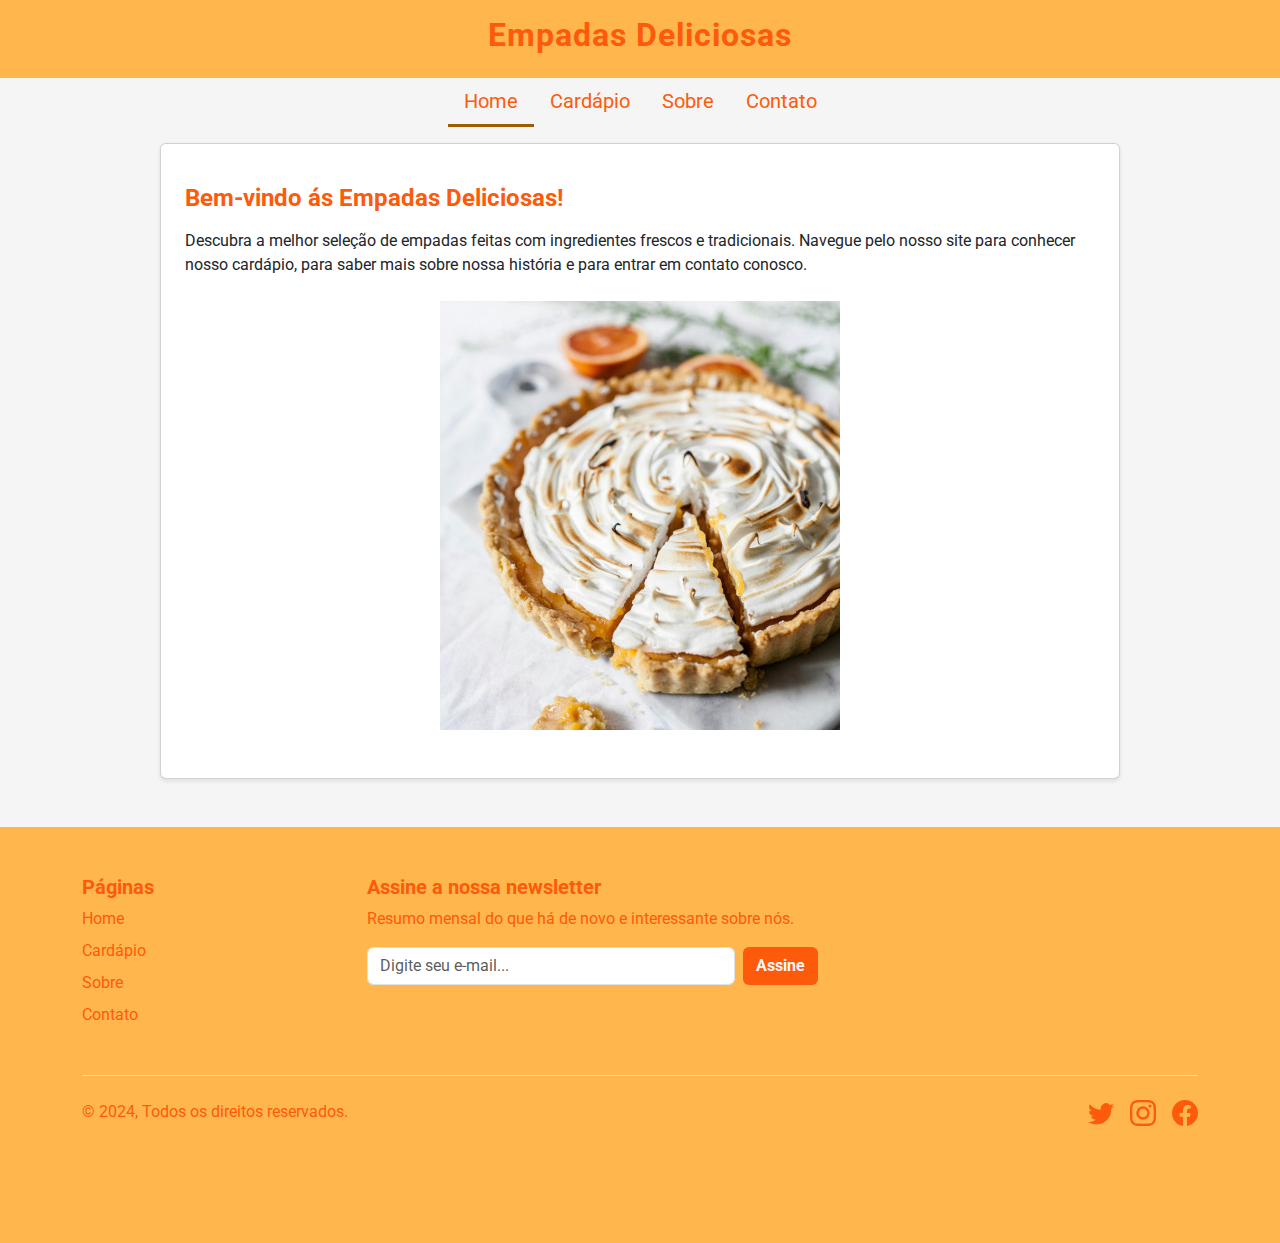
<file: index.html>
<!DOCTYPE html>
<html lang="pt-br">
<head>
    <meta charset="UTF-8">
    <meta name="viewport" content="width=device-width, initial-scale=1.0">
    <title>Empadas Deliciosas - Home</title>

     <!-- Bootstrap 5 CDN -->
     <link href="https://cdn.jsdelivr.net/npm/bootstrap@5.3.3/dist/css/bootstrap.min.css" 
     rel="stylesheet" 
     integrity="sha384-QWTKZyjpPEjISv5WaRU9OFeRpok6YctnYmDr5pNlyT2bRjXh0JMhjY6hW+ALEwIH" crossorigin="anonymous">
 
     <!-- CSS -->
    <link rel="stylesheet" href="css/style.css">
</head>
<body>
    <header class="container-fluid text-center p-3">
        <h1 class="fs-2 fw-bold text-orange">
            Empadas Deliciosas
        </h1>
    </header>
    <nav>
        <ul class="nav justify-content-center">
            <li class="nav-item">
                <a class="nav-link fs-5 active text-orange" aria-current="page" href="#">Home</a>
            </li>

            <li class="nav-item fs-5">
                <a class="nav-link text-orange" href="cardapio.html">Cardápio</a>
            </li>

            <li class="nav-item fs-5">
                <a class="nav-link text-orange" href="sobre.html">Sobre</a>
            </li>

            <li class="nav-item fs-5 ">
                <a class="nav-link text-orange" href="contato.html">Contato</a>
            </li>
        </ul>
    </nav>

    <main>
        <section class="my-3">
            <div class="card m-auto px-2 py-4" style="max-width: 60rem;">
                <div class="card-body">
                    <h2 class="card-title fs-4 fw-bold text-orange">Bem-vindo ás Empadas Deliciosas!</h2>
            
                    <p class="card-text pt-2">
                       Descubra a melhor seleção de empadas feitas com ingredientes frescos e tradicionais.
                       Navegue pelo nosso site para conhecer nosso cardápio, para saber mais sobre nossa
                       história e para entrar em contato conosco.
                    </p>

                    <div class="d-flex justify-content-center align-items-center mt-3">
                        <img src="images/empada.jpg" class="img-fluid p-2" alt="foto de Empada doce sobre a mesa">
                    </div>
                </div>
            </div>
        </section>
    </main>

    <footer class="py-5 bg-orange-light mt-5">
        <div class="container">
            <div class="row">
                <div class="col-6 col-md-2 mb-3">
                    <h5 class="text-orange fw-bold">Páginas</h5>

                    <ul class="nav flex-column">
                        <li class="nav-item mb-2"><a href="#" class="nav-link p-0 text-orange">Home</a></li>
                        <li class="nav-item mb-2"><a href="#" class="nav-link p-0 text-orange">Cardápio</a></li>
                        <li class="nav-item mb-2"><a href="#" class="nav-link p-0 text-orange">Sobre</a></li>
                        <li class="nav-item mb-2"><a href="#" class="nav-link p-0 text-orange">Contato</a></li>
                    </ul>
                </div>
            
                <div class="col-md-5 offset-md-1 mb-3">
                    <form>
                        <h5 class="text-orange fw-bold">Assine a nossa newsletter</h5>
                        <p class="text-orange">Resumo mensal do que há de novo e interessante sobre nós.</p>

                        <div class="d-flex flex-column flex-sm-row w-100 gap-2">
                            <label for="newsletter1" class="visually-hidden">Digite seu e-mail...</label>
                            
                            <input 
                            id="newsletter1" 
                            type="text" 
                            class="form-control text-secundary" 
                            placeholder="Digite seu e-mail...">
                            <button 
                            class="btn bg-orange text-light link-opacity-75-hover fw-bold" type="button">
                                Assine
                            </button>
                        </div>
                    </form>
                </div>
            </div>
        
            <div class="d-flex flex-column flex-sm-row justify-content-between py-4 my-4 border-top">
                <p class="text-orange">&copy; 2024, Todos os direitos reservados.</p>

                <ul class="list-unstyled d-flex">
                    <li class="ms-3">
                        <a class="link-body-emphasis" href="#">
                            <svg 
                            xmlns="http://www.w3.org/2000/svg" 
                            width="26" 
                            height="26" 
                            fill="currentColor" 
                            class="bi bi-twitter text-orange" 
                            viewBox="0 0 16 16">
                                <path d="M5.026 15c6.038 0 9.341-5.003 9.341-9.334q.002-.211-.006-.422A6.7 6.7 0 0 0 16 3.542a6.7 6.7 0 0 1-1.889.518 3.3 3.3 0 0 0 1.447-1.817 6.5 6.5 0 0 1-2.087.793A3.286 3.286 0 0 0 7.875 6.03a9.32 9.32 0 0 1-6.767-3.429 3.29 3.29 0 0 0 1.018 4.382A3.3 3.3 0 0 1 .64 6.575v.045a3.29 3.29 0 0 0 2.632 3.218 3.2 3.2 0 0 1-.865.115 3 3 0 0 1-.614-.057 3.28 3.28 0 0 0 3.067 2.277A6.6 6.6 0 0 1 .78 13.58a6 6 0 0 1-.78-.045A9.34 9.34 0 0 0 5.026 15"/>
                            </svg>
                        </a>
                    </li>

                    <li class="ms-3 text-light">
                        <a class="link-body-emphasis" href="#">
                            <svg 
                            xmlns="http://www.w3.org/2000/svg" 
                            width="26" 
                            height="26" 
                            fill="currentColor" 
                            class="bi bi-instagram text-orange" 
                            viewBox="0 0 16 16">
                                <path d="M8 0C5.829 0 5.556.01 4.703.048 3.85.088 3.269.222 2.76.42a3.9 3.9 0 0 0-1.417.923A3.9 3.9 0 0 0 .42 2.76C.222 3.268.087 3.85.048 4.7.01 5.555 0 5.827 0 8.001c0 2.172.01 2.444.048 3.297.04.852.174 1.433.372 1.942.205.526.478.972.923 1.417.444.445.89.719 1.416.923.51.198 1.09.333 1.942.372C5.555 15.99 5.827 16 8 16s2.444-.01 3.298-.048c.851-.04 1.434-.174 1.943-.372a3.9 3.9 0 0 0 1.416-.923c.445-.445.718-.891.923-1.417.197-.509.332-1.09.372-1.942C15.99 10.445 16 10.173 16 8s-.01-2.445-.048-3.299c-.04-.851-.175-1.433-.372-1.941a3.9 3.9 0 0 0-.923-1.417A3.9 3.9 0 0 0 13.24.42c-.51-.198-1.092-.333-1.943-.372C10.443.01 10.172 0 7.998 0zm-.717 1.442h.718c2.136 0 2.389.007 3.232.046.78.035 1.204.166 1.486.275.373.145.64.319.92.599s.453.546.598.92c.11.281.24.705.275 1.485.039.843.047 1.096.047 3.231s-.008 2.389-.047 3.232c-.035.78-.166 1.203-.275 1.485a2.5 2.5 0 0 1-.599.919c-.28.28-.546.453-.92.598-.28.11-.704.24-1.485.276-.843.038-1.096.047-3.232.047s-2.39-.009-3.233-.047c-.78-.036-1.203-.166-1.485-.276a2.5 2.5 0 0 1-.92-.598 2.5 2.5 0 0 1-.6-.92c-.109-.281-.24-.705-.275-1.485-.038-.843-.046-1.096-.046-3.233s.008-2.388.046-3.231c.036-.78.166-1.204.276-1.486.145-.373.319-.64.599-.92s.546-.453.92-.598c.282-.11.705-.24 1.485-.276.738-.034 1.024-.044 2.515-.045zm4.988 1.328a.96.96 0 1 0 0 1.92.96.96 0 0 0 0-1.92m-4.27 1.122a4.109 4.109 0 1 0 0 8.217 4.109 4.109 0 0 0 0-8.217m0 1.441a2.667 2.667 0 1 1 0 5.334 2.667 2.667 0 0 1 0-5.334"/>
                            </svg>
                        </a>
                    </li>

                    <li class="ms-3">
                        <a class="link-body-emphasis" href="#">
                            <svg 
                            xmlns="http://www.w3.org/2000/svg" 
                            width="26" 
                            height="26" 
                            fill="currentColor" 
                            class="bi bi-facebook text-orange" 
                            viewBox="0 0 16 16">
                                <path d="M16 8.049c0-4.446-3.582-8.05-8-8.05C3.58 0-.002 3.603-.002 8.05c0 4.017 2.926 7.347 6.75 7.951v-5.625h-2.03V8.05H6.75V6.275c0-2.017 1.195-3.131 3.022-3.131.876 0 1.791.157 1.791.157v1.98h-1.009c-.993 0-1.303.621-1.303 1.258v1.51h2.218l-.354 2.326H9.25V16c3.824-.604 6.75-3.934 6.75-7.951"/>
                            </svg>
                        </a>
                    </li>
                </ul>
            </div>
        </div>
    </footer>
    <script src="https://cdn.jsdelivr.net/npm/bootstrap@5.3.3/dist/js/bootstrap.bundle.min.js" 
    integrity="sha384-YvpcrYf0tY3lHB60NNkmXc5s9fDVZLESaAA55NDzOxhy9GkcIdslK1eN7N6jIeHz" 
    crossorigin="anonymous"></script>
</body>
</html>
</file>
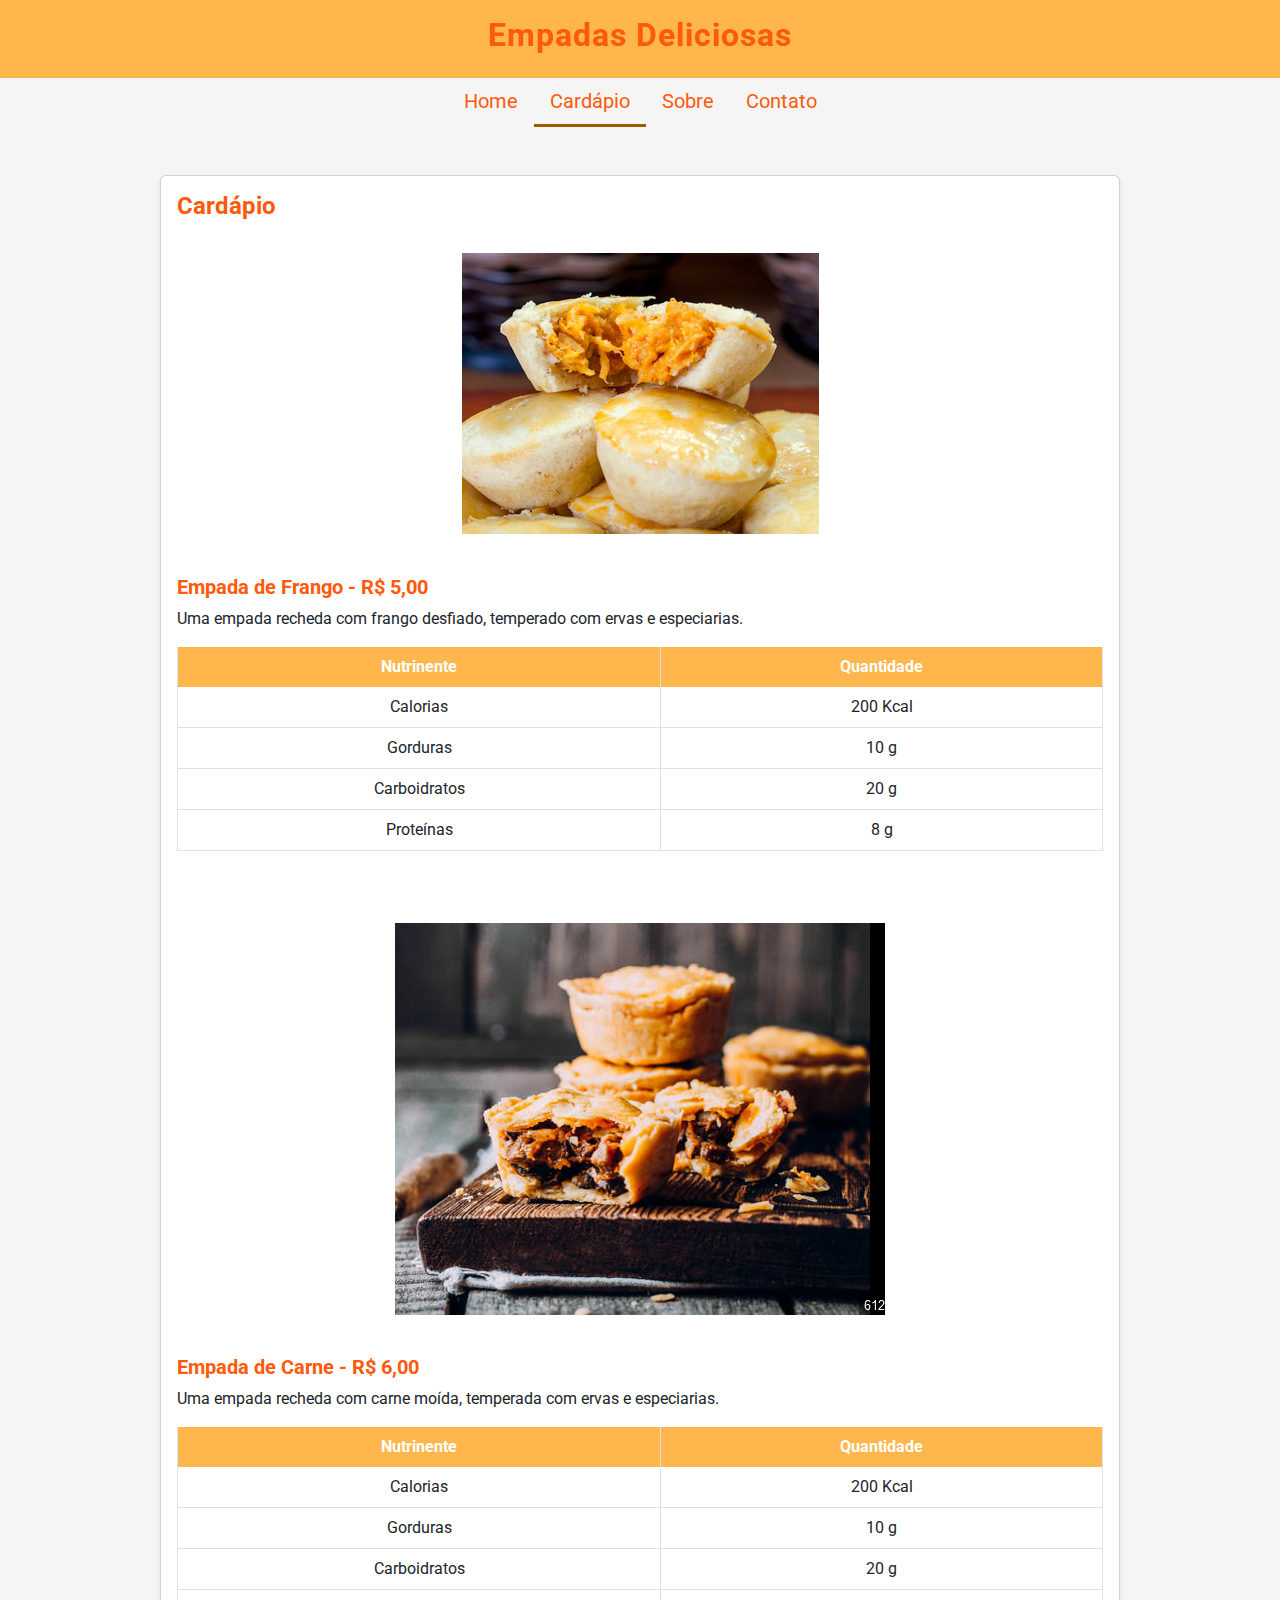
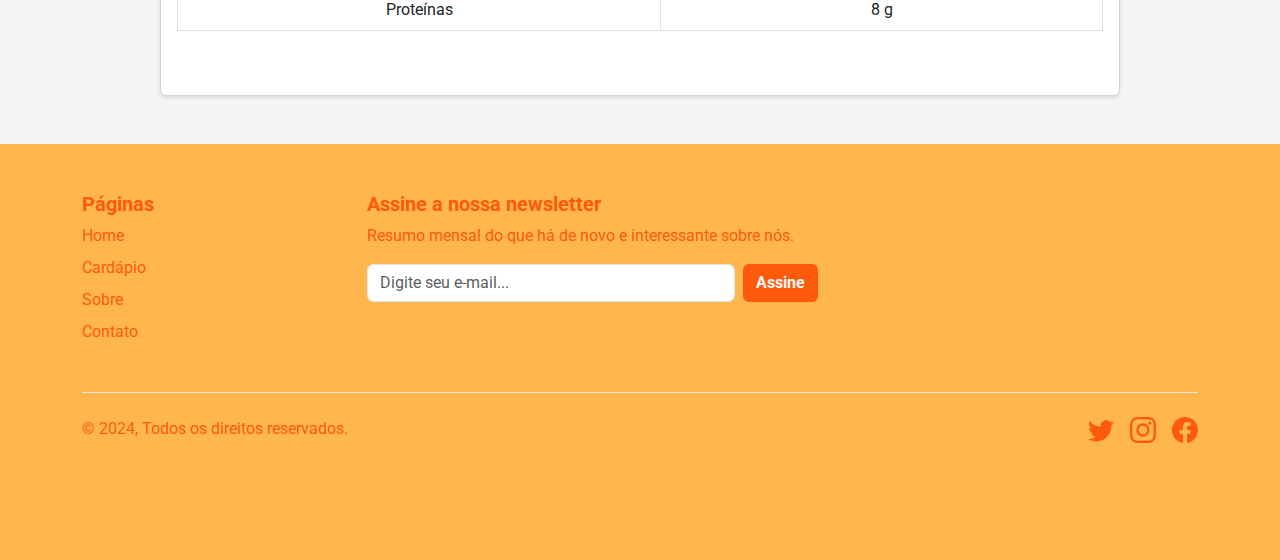
<file: cardapio.html>
<!DOCTYPE html>
<html lang="pt-br">
<head>
    <meta charset="UTF-8">
    <meta name="viewport" content="width=device-width, initial-scale=1.0">
    <title>Empadas Deliciosas - Cardápio</title>

     <!-- Bootstrap 5 CDN -->
     <link href="https://cdn.jsdelivr.net/npm/bootstrap@5.3.3/dist/css/bootstrap.min.css" 
     rel="stylesheet" 
     integrity="sha384-QWTKZyjpPEjISv5WaRU9OFeRpok6YctnYmDr5pNlyT2bRjXh0JMhjY6hW+ALEwIH" crossorigin="anonymous">
 
     <!-- CSS -->
    <link rel="stylesheet" href="css/style.css">
</head>
<body>
    <header class="container-fluid text-center p-3">
        <h1 class="fs-2 fw-bold text-orange">
            Empadas Deliciosas
        </h1>
    </header>
    
    <nav>
        <ul class="nav justify-content-center">
            <li class="nav-item">
              <a class="nav-link fs-5 text-orange" href="index.html">Home</a>
            </li>
            <li class="nav-item">
              <a class="nav-link fs-5 active text-orange" aria-current="page" href="#">Cardápio</a>
            </li>
            <li class="nav-item fs-5">
              <a class="nav-link text-orange" href="sobre.html">Sobre</a>
            </li>
            <li class="nav-item fs-5">
              <a class="nav-link text-orange" href="contato.html">Contato</a>
            </li>
          </ul>
    </nav>

    <main>
        <section class="mt-5 mb-5">
            <div class="card m-auto max-width-60-rem">
                <div class="card-body">
                  
                    <h2 class="card-title fs-4 fw-bold text-orange">Cardápio</h2>
                    
                    <!-- empada de frango -->
                    <div class="mb-3rem">
                        <div class="image-center py-4">
                            <img src="images/empada_frango.png" alt="Empada de frango" class="img-fluid">
                        </div>
    
                        <div class="mt-3">
                            <h3 class="fs-5 fw-bold text-orange">Empada de Frango - R$ 5,00</h3>
                        </div>
    
                        <p>
                            Uma empada recheda com frango desfiado, temperado com ervas
                            e especiarias.
                        </p>
    
                        <div>
                            <table class="container-fluid">
                                <thead class="thead-orange-light">
                                    <tr class="">
                                        <th class="text-center py-2 border-start">
                                            Nutrinente
                                        </th>

                                        <th class="text-center py-2 border-start border-end">
                                            Quantidade
                                        </th>
                                    </tr>
                                </thead>

                                <tbody>
                                    <tr class="border-bottom">
                                        <td class="text-center py-2 border-start">
                                            Calorias
                                        </td>

                                        <td class="text-center py-2 border-start border-end">
                                            200 Kcal
                                        </td>
                                    </tr>
                                    <tr  class="border-bottom">
                                        <td class="text-center py-2 border-start">
                                            Gorduras
                                        </td>

                                        <td class="text-center py-2 border-start border-end">
                                            10 g
                                        </td>
                                    </tr>
                                    <tr  class="border-bottom">
                                        <td class="text-center py-2 border-start">
                                            Carboidratos
                                        </td>

                                        <td class="text-center py-2 border-start border-end">
                                            20 g
                                        </td>
                                    </tr>
                                    <tr class="border-bottom">
                                        <td class="text-center py-2 border-start">
                                            Proteínas
                                        </td>

                                        <td class="text-center py-2 border-start border-end">
                                            8 g
                                        </td>
                                    </tr>
                                </tbody>
                            </table>
                        </div>
                    </div>

                    <!-- empada de carne -->
                    <div class="mb-3rem">
                      <div class="image-center py-4">
                          <img src="images/empada_carne.png" alt="Empada de frango" class="img-fluid">
                      </div>
  
                      <div class="mt-3">
                          <h3 class="fs-5 fw-bold text-orange">Empada de Carne - R$ 6,00</h3>
                      </div>
  
                      <p>
                            Uma empada recheda com carne moída, temperada com ervas
                            e especiarias.
                      </p>
  
                      <div>
                          <table class="container-fluid">
                              <thead class="thead-orange-light">
                                  <tr class="">
                                      <th class="text-center py-2 border-start">
                                          Nutrinente
                                      </th>

                                      <th class="text-center py-2 border-start border-end">
                                          Quantidade
                                      </th>
                                  </tr>
                              </thead>

                              <tbody>
                                  <tr class="border-bottom">
                                      <td class="text-center py-2 border-start">
                                          Calorias
                                      </td>

                                      <td class="text-center py-2 border-start border-end">
                                          200 Kcal
                                      </td>
                                  </tr>
                                  <tr  class="border-bottom">
                                      <td class="text-center py-2 border-start">
                                          Gorduras
                                      </td>

                                      <td class="text-center py-2 border-start border-end">
                                          10 g
                                      </td>
                                  </tr>
                                  <tr  class="border-bottom">
                                      <td class="text-center py-2 border-start">
                                          Carboidratos
                                      </td>

                                      <td class="text-center py-2 border-start border-end">
                                          20 g
                                      </td>
                                  </tr>
                                  <tr class="border-bottom">
                                      <td class="text-center py-2 border-start">
                                          Proteínas
                                      </td>

                                      <td class="text-center py-2 border-start border-end">
                                          8 g
                                      </td>
                                  </tr>
                              </tbody>
                          </table>
                      </div>
                  </div>
                </div>
            </div>
        </section>
    </main>

    <footer class="py-5 bg-orange-light mt-5">
        <div class="container">
            <div class="row">
                <div class="col-6 col-md-2 mb-3">
                    <h5 class="text-orange fw-bold">Páginas</h5>

                    <ul class="nav flex-column">
                        <li class="nav-item mb-2"><a href="#" class="nav-link p-0 text-orange">Home</a></li>
                        <li class="nav-item mb-2"><a href="#" class="nav-link p-0 text-orange">Cardápio</a></li>
                        <li class="nav-item mb-2"><a href="#" class="nav-link p-0 text-orange">Sobre</a></li>
                        <li class="nav-item mb-2"><a href="#" class="nav-link p-0 text-orange">Contato</a></li>
                    </ul>
                </div>
            
                <div class="col-md-5 offset-md-1 mb-3">
                    <form>
                        <h5 class="text-orange fw-bold">Assine a nossa newsletter</h5>
                        <p class="text-orange">Resumo mensal do que há de novo e interessante sobre nós.</p>

                        <div class="d-flex flex-column flex-sm-row w-100 gap-2">
                            <label for="newsletter1" class="visually-hidden">Digite seu e-mail...</label>
                            
                            <input 
                            id="newsletter1" 
                            type="text" 
                            class="form-control text-secundary" 
                            placeholder="Digite seu e-mail...">
                            <button 
                            class="btn bg-orange text-light link-opacity-75-hover fw-bold" type="button">
                                Assine
                            </button>
                        </div>
                    </form>
                </div>
            </div>
        
            <div class="d-flex flex-column flex-sm-row justify-content-between py-4 my-4 border-top">
                <p class="text-orange">&copy; 2024, Todos os direitos reservados.</p>

                <ul class="list-unstyled d-flex">
                    <li class="ms-3">
                        <a class="link-body-emphasis" href="#">
                            <svg 
                            xmlns="http://www.w3.org/2000/svg" 
                            width="26" 
                            height="26" 
                            fill="currentColor" 
                            class="bi bi-twitter text-orange" 
                            viewBox="0 0 16 16">
                                <path d="M5.026 15c6.038 0 9.341-5.003 9.341-9.334q.002-.211-.006-.422A6.7 6.7 0 0 0 16 3.542a6.7 6.7 0 0 1-1.889.518 3.3 3.3 0 0 0 1.447-1.817 6.5 6.5 0 0 1-2.087.793A3.286 3.286 0 0 0 7.875 6.03a9.32 9.32 0 0 1-6.767-3.429 3.29 3.29 0 0 0 1.018 4.382A3.3 3.3 0 0 1 .64 6.575v.045a3.29 3.29 0 0 0 2.632 3.218 3.2 3.2 0 0 1-.865.115 3 3 0 0 1-.614-.057 3.28 3.28 0 0 0 3.067 2.277A6.6 6.6 0 0 1 .78 13.58a6 6 0 0 1-.78-.045A9.34 9.34 0 0 0 5.026 15"/>
                            </svg>
                        </a>
                    </li>

                    <li class="ms-3 text-light">
                        <a class="link-body-emphasis" href="#">
                            <svg 
                            xmlns="http://www.w3.org/2000/svg" 
                            width="26" 
                            height="26" 
                            fill="currentColor" 
                            class="bi bi-instagram text-orange" 
                            viewBox="0 0 16 16">
                                <path d="M8 0C5.829 0 5.556.01 4.703.048 3.85.088 3.269.222 2.76.42a3.9 3.9 0 0 0-1.417.923A3.9 3.9 0 0 0 .42 2.76C.222 3.268.087 3.85.048 4.7.01 5.555 0 5.827 0 8.001c0 2.172.01 2.444.048 3.297.04.852.174 1.433.372 1.942.205.526.478.972.923 1.417.444.445.89.719 1.416.923.51.198 1.09.333 1.942.372C5.555 15.99 5.827 16 8 16s2.444-.01 3.298-.048c.851-.04 1.434-.174 1.943-.372a3.9 3.9 0 0 0 1.416-.923c.445-.445.718-.891.923-1.417.197-.509.332-1.09.372-1.942C15.99 10.445 16 10.173 16 8s-.01-2.445-.048-3.299c-.04-.851-.175-1.433-.372-1.941a3.9 3.9 0 0 0-.923-1.417A3.9 3.9 0 0 0 13.24.42c-.51-.198-1.092-.333-1.943-.372C10.443.01 10.172 0 7.998 0zm-.717 1.442h.718c2.136 0 2.389.007 3.232.046.78.035 1.204.166 1.486.275.373.145.64.319.92.599s.453.546.598.92c.11.281.24.705.275 1.485.039.843.047 1.096.047 3.231s-.008 2.389-.047 3.232c-.035.78-.166 1.203-.275 1.485a2.5 2.5 0 0 1-.599.919c-.28.28-.546.453-.92.598-.28.11-.704.24-1.485.276-.843.038-1.096.047-3.232.047s-2.39-.009-3.233-.047c-.78-.036-1.203-.166-1.485-.276a2.5 2.5 0 0 1-.92-.598 2.5 2.5 0 0 1-.6-.92c-.109-.281-.24-.705-.275-1.485-.038-.843-.046-1.096-.046-3.233s.008-2.388.046-3.231c.036-.78.166-1.204.276-1.486.145-.373.319-.64.599-.92s.546-.453.92-.598c.282-.11.705-.24 1.485-.276.738-.034 1.024-.044 2.515-.045zm4.988 1.328a.96.96 0 1 0 0 1.92.96.96 0 0 0 0-1.92m-4.27 1.122a4.109 4.109 0 1 0 0 8.217 4.109 4.109 0 0 0 0-8.217m0 1.441a2.667 2.667 0 1 1 0 5.334 2.667 2.667 0 0 1 0-5.334"/>
                            </svg>
                        </a>
                    </li>

                    <li class="ms-3">
                        <a class="link-body-emphasis" href="#">
                            <svg 
                            xmlns="http://www.w3.org/2000/svg" 
                            width="26" 
                            height="26" 
                            fill="currentColor" 
                            class="bi bi-facebook text-orange" 
                            viewBox="0 0 16 16">
                                <path d="M16 8.049c0-4.446-3.582-8.05-8-8.05C3.58 0-.002 3.603-.002 8.05c0 4.017 2.926 7.347 6.75 7.951v-5.625h-2.03V8.05H6.75V6.275c0-2.017 1.195-3.131 3.022-3.131.876 0 1.791.157 1.791.157v1.98h-1.009c-.993 0-1.303.621-1.303 1.258v1.51h2.218l-.354 2.326H9.25V16c3.824-.604 6.75-3.934 6.75-7.951"/>
                            </svg>
                        </a>
                    </li>
                </ul>
            </div>
        </div>
    </footer>
    
    <script src="https://cdn.jsdelivr.net/npm/bootstrap@5.3.3/dist/js/bootstrap.bundle.min.js" 
    integrity="sha384-YvpcrYf0tY3lHB60NNkmXc5s9fDVZLESaAA55NDzOxhy9GkcIdslK1eN7N6jIeHz" 
    crossorigin="anonymous"></script>
</body>
</html>
</file>
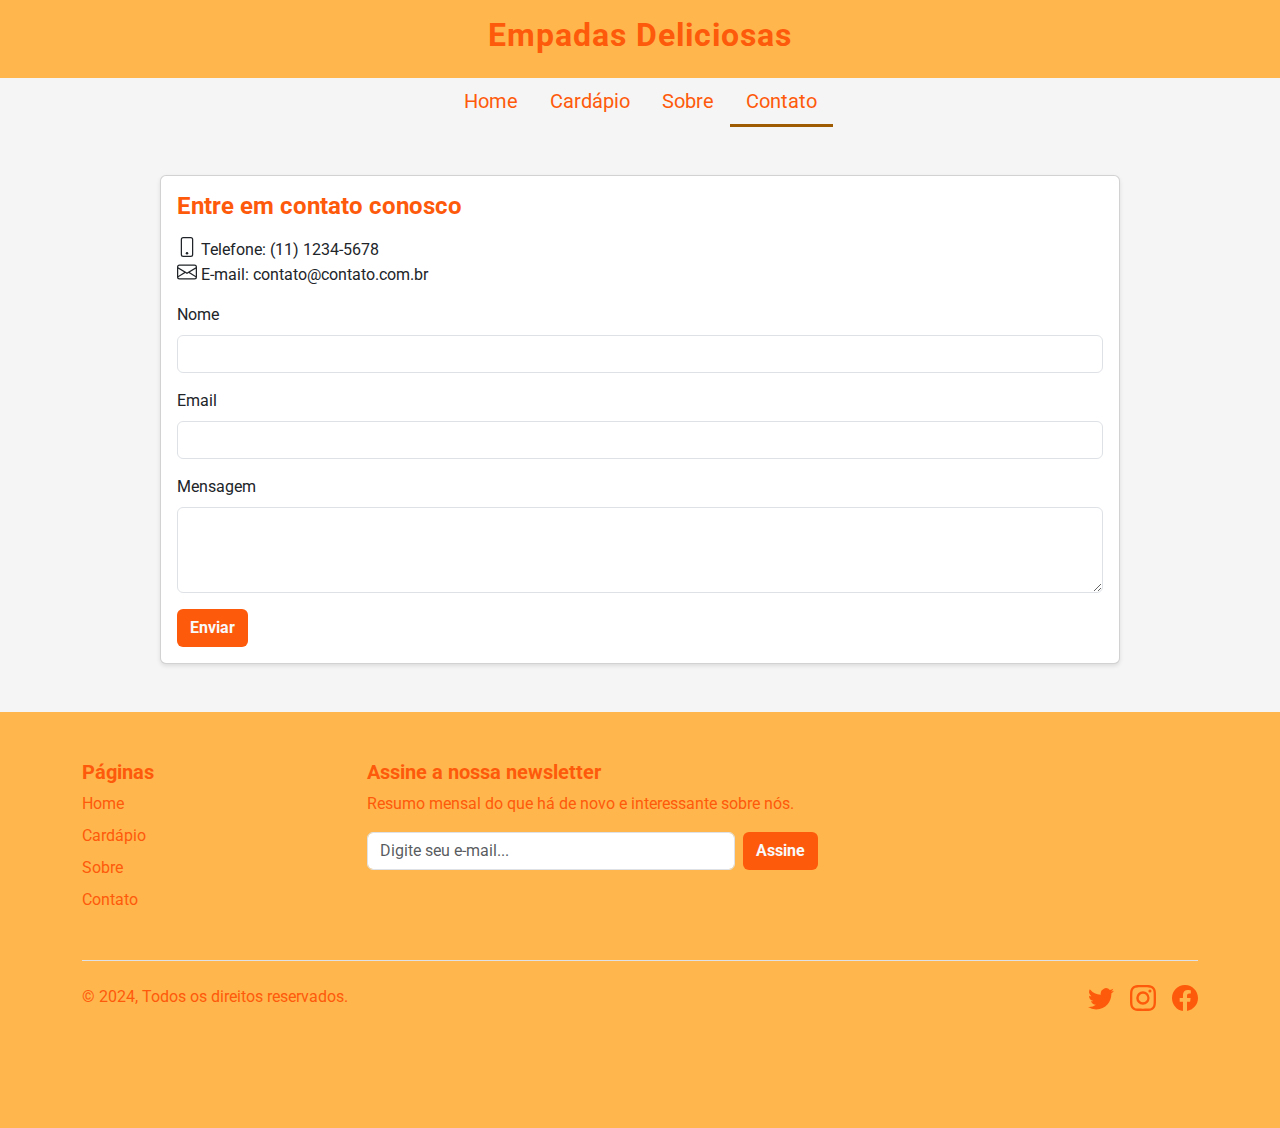
<file: contato.html>
<!DOCTYPE html>
<html lang="pt-br">
<head>
    <meta charset="UTF-8">
    <meta name="viewport" content="width=device-width, initial-scale=1.0">
    <title>Empadas Deliciosas - Home</title>

     <!-- Bootstrap 5 CDN -->
     <link href="https://cdn.jsdelivr.net/npm/bootstrap@5.3.3/dist/css/bootstrap.min.css" 
     rel="stylesheet" 
     integrity="sha384-QWTKZyjpPEjISv5WaRU9OFeRpok6YctnYmDr5pNlyT2bRjXh0JMhjY6hW+ALEwIH" crossorigin="anonymous">

    <!-- Favicons -->
    <link rel="icon" href="/docs/5.3/assets/img/favicons/favicon-32x32.png" sizes="32x32" type="image/png" >
    <link rel="icon" href="/docs/5.3/assets/img/favicons/favicon-16x16.png" sizes="16x16" type="image/png">
    <link rel="manifest" href="/docs/5.3/assets/img/favicons/manifest.json" />
 
     <!-- CSS -->
    <link rel="stylesheet" href="css/style.css">
</head>
<body>
    <header class="container-fluid text-center p-3">
        <h1 class="fs-2 fw-bold text-orange">
            Empadas Deliciosas
        </h1>
    </header>
    <nav>
        <ul class="nav justify-content-center">
            <li class="nav-item">
              <a class="nav-link fs-5 text-orange" href="index.html">Home</a>
            </li>
            <li class="nav-item fs-5">
              <a class="nav-link text-orange" href="cardapio.html">Cardápio</a>
            </li>
            <li class="nav-item fs-5">
              <a class="nav-link text-orange" href="sobre.html">Sobre</a>
            </li>
            <li class="nav-item">
              <a class="nav-link fs-5 text-orange active" aria-current="page"  href="#">Contato</a>
            </li>
          </ul>
    </nav>

    <main>
        <section class="mt-5">
            <div class="card m-auto max-width-60-rem">
                <div class="card-body">
                    <h2 class="card-title fs-4 fw-bold text-orange">Entre em contato conosco</h2>
      
                    <p class="card-text mt-3">
                        <svg xmlns="http://www.w3.org/2000/svg" width="20" height="20" fill="currentColor" class="bi bi-phone" viewBox="0 0 16 16">
                            <path d="M11 1a1 1 0 0 1 1 1v12a1 1 0 0 1-1 1H5a1 1 0 0 1-1-1V2a1 1 0 0 1 1-1zM5 0a2 2 0 0 0-2 2v12a2 2 0 0 0 2 2h6a2 2 0 0 0 2-2V2a2 2 0 0 0-2-2z"/>
                            <path d="M8 14a1 1 0 1 0 0-2 1 1 0 0 0 0 2"/>
                        </svg> 
                        Telefone: (11) 1234-5678
                        <br>
                        <svg xmlns="http://www.w3.org/2000/svg" width="20" height="20" fill="currentColor" class="bi bi-envelope" viewBox="0 0 16 16">
                            <path d="M0 4a2 2 0 0 1 2-2h12a2 2 0 0 1 2 2v8a2 2 0 0 1-2 2H2a2 2 0 0 1-2-2zm2-1a1 1 0 0 0-1 1v.217l7 4.2 7-4.2V4a1 1 0 0 0-1-1zm13 2.383-4.708 2.825L15 11.105zm-.034 6.876-5.64-3.471L8 9.583l-1.326-.795-5.64 3.47A1 1 0 0 0 2 13h12a1 1 0 0 0 .966-.741M1 11.105l4.708-2.897L1 5.383z"/>
                        </svg>
                        E-mail: contato@contato.com.br
                    </p>

                    <div>
                        <form action="">
                            <div class="mb-3">
                                <label for="nome" class="form-label">Nome</label>
                                <input type="text" class="form-control" id="nome">
                            </div>
                            <div class="mb-3">
                                <label for="email" class="form-label">Email</label>
                                <input type="email" class="form-control" id="email">
                            </div>
                            <div class="mb-3">
                                <label for="mensagem" class="form-label">Mensagem</label>
                                <textarea class="form-control" id="mensagem" rows="3"></textarea>
                            </div> 

                            <button 
                            type="submit" 
                            class="btn bg-orange text-light fw-bold">
                                Enviar
                            </button>
                        </form>
                    </div>
                </div>
            </div>
        </section>
    </main>

    <footer class="py-5 bg-orange-light mt-5">
        <div class="container">
            <div class="row">
                <div class="col-6 col-md-2 mb-3">
                    <h5 class="text-orange fw-bold">Páginas</h5>

                    <ul class="nav flex-column">
                        <li class="nav-item mb-2"><a href="#" class="nav-link p-0 text-orange">Home</a></li>
                        <li class="nav-item mb-2"><a href="#" class="nav-link p-0 text-orange">Cardápio</a></li>
                        <li class="nav-item mb-2"><a href="#" class="nav-link p-0 text-orange">Sobre</a></li>
                        <li class="nav-item mb-2"><a href="#" class="nav-link p-0 text-orange">Contato</a></li>
                    </ul>
                </div>
            
                <div class="col-md-5 offset-md-1 mb-3">
                    <form>
                        <h5 class="text-orange fw-bold">Assine a nossa newsletter</h5>
                        <p class="text-orange">Resumo mensal do que há de novo e interessante sobre nós.</p>

                        <div class="d-flex flex-column flex-sm-row w-100 gap-2">
                            <label for="newsletter1" class="visually-hidden">Digite seu e-mail...</label>
                            
                            <input 
                            id="newsletter1" 
                            type="text" 
                            class="form-control text-secundary" 
                            placeholder="Digite seu e-mail...">
                            <button 
                            class="btn bg-orange text-light link-opacity-75-hover fw-bold" type="button">
                                Assine
                            </button>
                        </div>
                    </form>
                </div>
            </div>
        
            <div class="d-flex flex-column flex-sm-row justify-content-between py-4 my-4 border-top">
                <p class="text-orange">&copy; 2024, Todos os direitos reservados.</p>

                <ul class="list-unstyled d-flex">
                    <li class="ms-3">
                        <a class="link-body-emphasis" href="#">
                            <svg 
                            xmlns="http://www.w3.org/2000/svg" 
                            width="26" 
                            height="26" 
                            fill="currentColor" 
                            class="bi bi-twitter text-orange" 
                            viewBox="0 0 16 16">
                                <path d="M5.026 15c6.038 0 9.341-5.003 9.341-9.334q.002-.211-.006-.422A6.7 6.7 0 0 0 16 3.542a6.7 6.7 0 0 1-1.889.518 3.3 3.3 0 0 0 1.447-1.817 6.5 6.5 0 0 1-2.087.793A3.286 3.286 0 0 0 7.875 6.03a9.32 9.32 0 0 1-6.767-3.429 3.29 3.29 0 0 0 1.018 4.382A3.3 3.3 0 0 1 .64 6.575v.045a3.29 3.29 0 0 0 2.632 3.218 3.2 3.2 0 0 1-.865.115 3 3 0 0 1-.614-.057 3.28 3.28 0 0 0 3.067 2.277A6.6 6.6 0 0 1 .78 13.58a6 6 0 0 1-.78-.045A9.34 9.34 0 0 0 5.026 15"/>
                            </svg>
                        </a>
                    </li>

                    <li class="ms-3 text-light">
                        <a class="link-body-emphasis" href="#">
                            <svg 
                            xmlns="http://www.w3.org/2000/svg" 
                            width="26" 
                            height="26" 
                            fill="currentColor" 
                            class="bi bi-instagram text-orange" 
                            viewBox="0 0 16 16">
                                <path d="M8 0C5.829 0 5.556.01 4.703.048 3.85.088 3.269.222 2.76.42a3.9 3.9 0 0 0-1.417.923A3.9 3.9 0 0 0 .42 2.76C.222 3.268.087 3.85.048 4.7.01 5.555 0 5.827 0 8.001c0 2.172.01 2.444.048 3.297.04.852.174 1.433.372 1.942.205.526.478.972.923 1.417.444.445.89.719 1.416.923.51.198 1.09.333 1.942.372C5.555 15.99 5.827 16 8 16s2.444-.01 3.298-.048c.851-.04 1.434-.174 1.943-.372a3.9 3.9 0 0 0 1.416-.923c.445-.445.718-.891.923-1.417.197-.509.332-1.09.372-1.942C15.99 10.445 16 10.173 16 8s-.01-2.445-.048-3.299c-.04-.851-.175-1.433-.372-1.941a3.9 3.9 0 0 0-.923-1.417A3.9 3.9 0 0 0 13.24.42c-.51-.198-1.092-.333-1.943-.372C10.443.01 10.172 0 7.998 0zm-.717 1.442h.718c2.136 0 2.389.007 3.232.046.78.035 1.204.166 1.486.275.373.145.64.319.92.599s.453.546.598.92c.11.281.24.705.275 1.485.039.843.047 1.096.047 3.231s-.008 2.389-.047 3.232c-.035.78-.166 1.203-.275 1.485a2.5 2.5 0 0 1-.599.919c-.28.28-.546.453-.92.598-.28.11-.704.24-1.485.276-.843.038-1.096.047-3.232.047s-2.39-.009-3.233-.047c-.78-.036-1.203-.166-1.485-.276a2.5 2.5 0 0 1-.92-.598 2.5 2.5 0 0 1-.6-.92c-.109-.281-.24-.705-.275-1.485-.038-.843-.046-1.096-.046-3.233s.008-2.388.046-3.231c.036-.78.166-1.204.276-1.486.145-.373.319-.64.599-.92s.546-.453.92-.598c.282-.11.705-.24 1.485-.276.738-.034 1.024-.044 2.515-.045zm4.988 1.328a.96.96 0 1 0 0 1.92.96.96 0 0 0 0-1.92m-4.27 1.122a4.109 4.109 0 1 0 0 8.217 4.109 4.109 0 0 0 0-8.217m0 1.441a2.667 2.667 0 1 1 0 5.334 2.667 2.667 0 0 1 0-5.334"/>
                            </svg>
                        </a>
                    </li>

                    <li class="ms-3">
                        <a class="link-body-emphasis" href="#">
                            <svg 
                            xmlns="http://www.w3.org/2000/svg" 
                            width="26" 
                            height="26" 
                            fill="currentColor" 
                            class="bi bi-facebook text-orange" 
                            viewBox="0 0 16 16">
                                <path d="M16 8.049c0-4.446-3.582-8.05-8-8.05C3.58 0-.002 3.603-.002 8.05c0 4.017 2.926 7.347 6.75 7.951v-5.625h-2.03V8.05H6.75V6.275c0-2.017 1.195-3.131 3.022-3.131.876 0 1.791.157 1.791.157v1.98h-1.009c-.993 0-1.303.621-1.303 1.258v1.51h2.218l-.354 2.326H9.25V16c3.824-.604 6.75-3.934 6.75-7.951"/>
                            </svg>
                        </a>
                    </li>
                </ul>
            </div>
        </div>
    </footer>
    <script src="https://cdn.jsdelivr.net/npm/bootstrap@5.3.3/dist/js/bootstrap.bundle.min.js" 
    integrity="sha384-YvpcrYf0tY3lHB60NNkmXc5s9fDVZLESaAA55NDzOxhy9GkcIdslK1eN7N6jIeHz" 
    crossorigin="anonymous"></script>
</body>
</html>
</file>
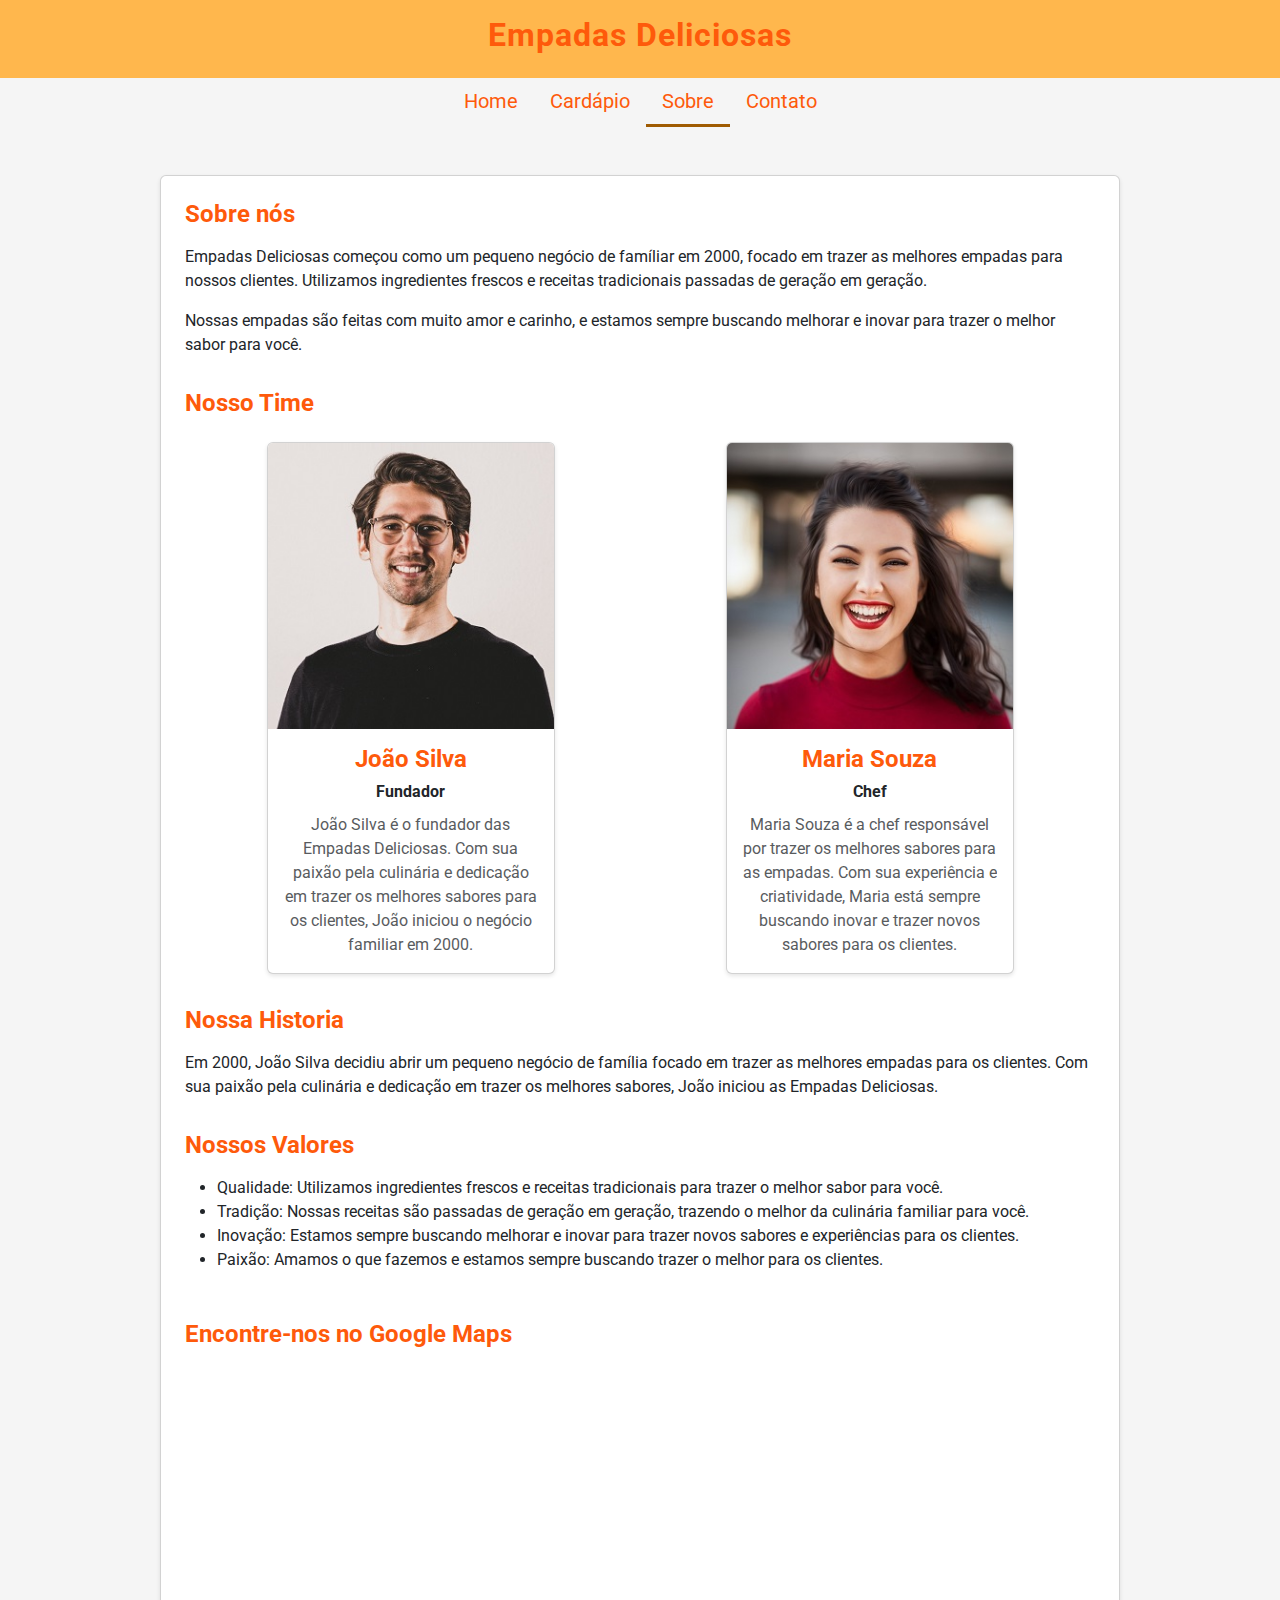
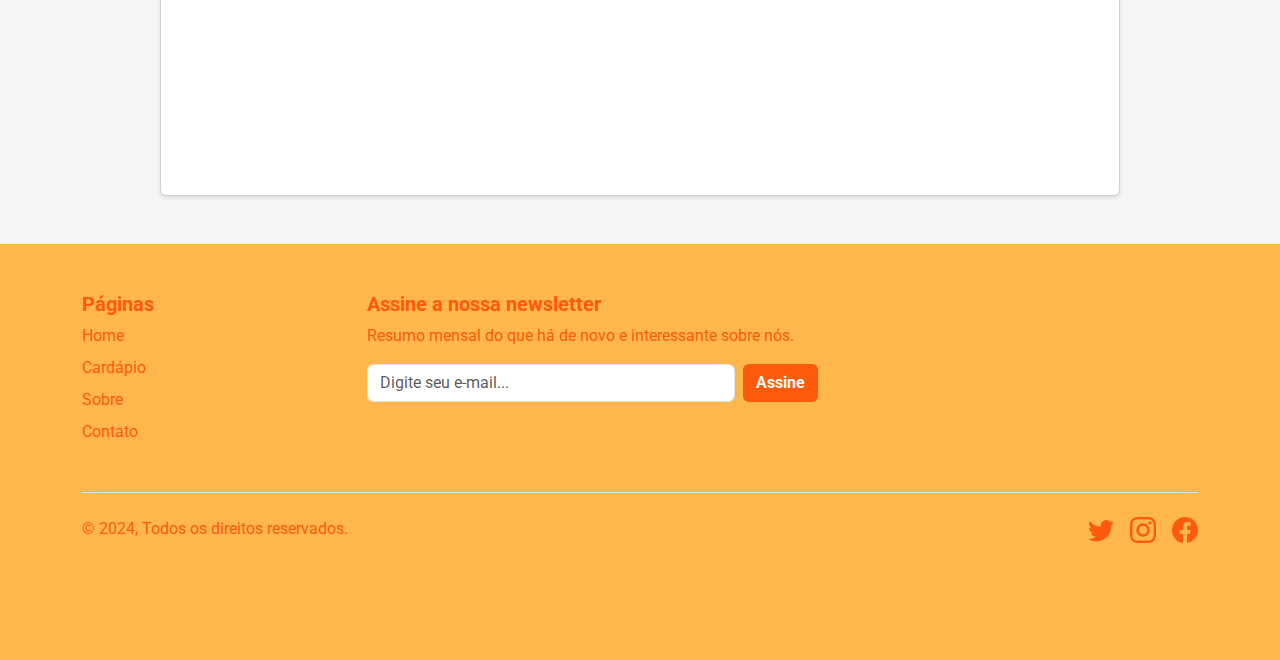
<file: sobre.html>
<!DOCTYPE html>
<html lang="pt-br">
<head>
    <meta charset="UTF-8">
    <meta name="viewport" content="width=device-width, initial-scale=1.0">
    <title>Empadas Deliciosas - Home</title>

    <!-- Bootstrap 5 CDN -->
    <link href="https://cdn.jsdelivr.net/npm/bootstrap@5.3.3/dist/css/bootstrap.min.css" 
    rel="stylesheet" 
    integrity="sha384-QWTKZyjpPEjISv5WaRU9OFeRpok6YctnYmDr5pNlyT2bRjXh0JMhjY6hW+ALEwIH" crossorigin="anonymous">

    <!-- CSS -->
   <link rel="stylesheet" href="css/style.css">
</head>

<body>
    <header class="container-fluid text-center p-3">
        <h1 class="fs-2 fw-bold text-orange">
            Empadas Deliciosas
        </h1>
    </header>
    <nav>
        <ul class="nav justify-content-center">
            <li class="nav-item">
              <a class="nav-link fs-5 text-orange " href="index.html">Home</a>
            </li>
            <li class="nav-item">
              <a class="nav-link fs-5 text-orange " href="cardapio.html">Cardápio</a>
            </li>
            <li class="nav-item">
              <a class="nav-link fs-5 text-orange active" aria-current="page" href="#">Sobre</a>
            </li>
            <li class="nav-item ">
              <a class="nav-link fs-5 text-orange " href="contato.html">Contato</a>
            </li>
          </ul>
    </nav>

    <main>
        <section class="mt-5 mb-5">
            <div class="card m-auto max-width-60-rem p-2">
                <!-- sobre nos -->
                <div class="card-body">
                    <h2 class="card-title fs-4 fw-bold text-orange">Sobre nós</h2>

                    <div class="mt-3">
                        <p class="card-text">
                          Empadas Deliciosas começou como um pequeno negócio de famíliar em 2000,
                          focado em trazer as melhores empadas para nossos clientes. Utilizamos
                          ingredientes frescos e receitas tradicionais passadas de geração em geração.
                      </p>
  
                      <p class="card-text">
                          Nossas empadas são feitas com muito amor e carinho, e estamos sempre
                          buscando melhorar e inovar para trazer o melhor sabor para você.
                      </p>
                    </div>
                </div>

                <!-- nosso time -->
                <div class="card-body">
                    <h2 class="card-title fs-4 fw-bold text-orange">Nosso Time</h2>
  
                    <div class="d-flex justify-content-around gap-2 mt-4">
                        <!-- joao silva -->
                        <div class="card" style="width: 18rem;">
                            <img src="images/testimonial-2.jpg" class="card-img-top" alt="...">
  
                            <div class="card-body d-flex flex-column justify-content-center align-items-center">
                                <h5 class="card-title fw-bold fs-4 text-orange">João Silva</h5>
                                <h6 class="fw-bold">Fundador</h6>
                                <p class="card-text text-center mt-1 opacity-75">
                                    João Silva é o fundador das Empadas Deliciosas. Com sua paixão pela 
                                    culinária e dedicação em trazer os melhores sabores para os clientes, João 
                                    iniciou o negócio familiar em 2000.
                                </p>
                            </div>
                        </div>
  
                        <!-- maria souza -->
                        <div class="card" style="width: 18rem;">
                            <img src="images/testimonial-1.jpg" class="card-img-top" alt="...">
  
                            <div class="card-body d-flex flex-column justify-content-center align-items-center">
                                <h5 class="card-title fw-bold fs-4 text-orange">Maria Souza</h5>
                                <h6 class="fw-bold">Chef</h6>
                                <p class="card-text text-center mt-1 opacity-75">
                                    Maria Souza é a chef responsável por trazer os melhores sabores para as 
                                    empadas. Com sua experiência e criatividade, Maria está sempre buscando 
                                    inovar e trazer novos sabores para os clientes.
                                </p>
                            </div>
                        </div>
                    </div>
                </div>
                <!-- fim nosso time -->

                <!-- nossa historia -->
                <div class="card-body">
                    <h2 class="card-title fs-4 fw-bold text-orange">Nossa Historia</h2>
  
                    <div class="mt-3">
                        <p class="card-text">
                            Em 2000, João Silva decidiu abrir um pequeno negócio de família focado em 
                            trazer as melhores empadas para os clientes. Com sua paixão pela culinária e 
                            dedicação em trazer os melhores sabores, João iniciou as Empadas Deliciosas.
                        </p>
                    </div>
                </div>
                <!-- fim nossa historia -->

                <!-- nossos valores -->
                <div class="card-body">
                    <h2 class="card-title fs-4 fw-bold text-orange">Nossos Valores</h2>
  
                    <div class="mt-3">
                        <ul>
                            <li class="card-text">
                                Qualidade: Utilizamos ingredientes frescos e receitas tradicionais 
                                para trazer o melhor sabor para você.
                            </li>

                            <li class="card-text">
                                Tradição: Nossas receitas são passadas de geração em geração, trazendo
                                o melhor da culinária familiar para você.
                            </li>

                            <li class="card-text">
                                Inovação: Estamos sempre buscando melhorar e inovar para trazer novos 
                                sabores e experiências para os clientes.
                            </li>

                            <li class="card-text">
                                Paixão: Amamos o que fazemos e estamos sempre buscando trazer o melhor 
                                para os clientes.
                            </li>
                        </ul>
                    </div>
                </div>
                <!-- fim nossos valores -->

                <!-- google maps -->
                <div class="card-body">
                    <h2 class="card-title fs-4 fw-bold text-orange">Encontre-nos no Google Maps</h2>
  
                    <div class="mt-3">
                        <div class="embed-responsive embed-responsive-16by9">
                            <iframe 
                            class="embed-responsive-item" 
                            src="https://www.google.com/maps/embed?pb=!1m18!1m12!1m3!1d3656.073013292073!2d-46.63307368502157!3d-23.55052098467968!2m3!1f0!2f0!3f0!3m2!1i1024!2i768!4f13.1!3m3!1m2!1s0x94ce5b8b6b7f3b3d%3A0x7e1b3b1b1b1b1b1b!2sAv.%20Paulista%2C%201000%20-%20Bela%20Vista%2C%20S%C3%A3o%20Paulo%20-%20SP%2C%2001330-100!5e0!3m2!1spt-BR!2sbr!4v1636823660003!5m2!1spt-BR!2sbr" 
                            style="border:0; width: 100%; height: 400px;" 
                            allowfullscreen="" 
                            loading="lazy"></iframe>
                        </div>
                    </div>
                </div>
                <!-- fim google maps -->
            </div>
        </section>
    </main>

    <footer class="py-5 bg-orange-light mt-5">
        <div class="container">
            <div class="row">
                <div class="col-6 col-md-2 mb-3">
                    <h5 class="text-orange fw-bold">Páginas</h5>

                    <ul class="nav flex-column">
                        <li class="nav-item mb-2"><a href="#" class="nav-link p-0 text-orange">Home</a></li>
                        <li class="nav-item mb-2"><a href="#" class="nav-link p-0 text-orange">Cardápio</a></li>
                        <li class="nav-item mb-2"><a href="#" class="nav-link p-0 text-orange">Sobre</a></li>
                        <li class="nav-item mb-2"><a href="#" class="nav-link p-0 text-orange">Contato</a></li>
                    </ul>
                </div>
            
                <div class="col-md-5 offset-md-1 mb-3">
                    <form>
                        <h5 class="text-orange fw-bold">Assine a nossa newsletter</h5>
                        <p class="text-orange">Resumo mensal do que há de novo e interessante sobre nós.</p>

                        <div class="d-flex flex-column flex-sm-row w-100 gap-2">
                            <label for="newsletter1" class="visually-hidden">Digite seu e-mail...</label>
                            
                            <input 
                            id="newsletter1" 
                            type="text" 
                            class="form-control text-secundary" 
                            placeholder="Digite seu e-mail...">
                            <button 
                            class="btn bg-orange text-light link-opacity-75-hover fw-bold" type="button">
                                Assine
                            </button>
                        </div>
                    </form>
                </div>
            </div>
        
            <div class="d-flex flex-column flex-sm-row justify-content-between py-4 my-4 border-top">
                <p class="text-orange">&copy; 2024, Todos os direitos reservados.</p>

                <ul class="list-unstyled d-flex">
                    <li class="ms-3">
                        <a class="link-body-emphasis" href="#">
                            <svg 
                            xmlns="http://www.w3.org/2000/svg" 
                            width="26" 
                            height="26" 
                            fill="currentColor" 
                            class="bi bi-twitter text-orange" 
                            viewBox="0 0 16 16">
                                <path d="M5.026 15c6.038 0 9.341-5.003 9.341-9.334q.002-.211-.006-.422A6.7 6.7 0 0 0 16 3.542a6.7 6.7 0 0 1-1.889.518 3.3 3.3 0 0 0 1.447-1.817 6.5 6.5 0 0 1-2.087.793A3.286 3.286 0 0 0 7.875 6.03a9.32 9.32 0 0 1-6.767-3.429 3.29 3.29 0 0 0 1.018 4.382A3.3 3.3 0 0 1 .64 6.575v.045a3.29 3.29 0 0 0 2.632 3.218 3.2 3.2 0 0 1-.865.115 3 3 0 0 1-.614-.057 3.28 3.28 0 0 0 3.067 2.277A6.6 6.6 0 0 1 .78 13.58a6 6 0 0 1-.78-.045A9.34 9.34 0 0 0 5.026 15"/>
                            </svg>
                        </a>
                    </li>

                    <li class="ms-3 text-light">
                        <a class="link-body-emphasis" href="#">
                            <svg 
                            xmlns="http://www.w3.org/2000/svg" 
                            width="26" 
                            height="26" 
                            fill="currentColor" 
                            class="bi bi-instagram text-orange" 
                            viewBox="0 0 16 16">
                                <path d="M8 0C5.829 0 5.556.01 4.703.048 3.85.088 3.269.222 2.76.42a3.9 3.9 0 0 0-1.417.923A3.9 3.9 0 0 0 .42 2.76C.222 3.268.087 3.85.048 4.7.01 5.555 0 5.827 0 8.001c0 2.172.01 2.444.048 3.297.04.852.174 1.433.372 1.942.205.526.478.972.923 1.417.444.445.89.719 1.416.923.51.198 1.09.333 1.942.372C5.555 15.99 5.827 16 8 16s2.444-.01 3.298-.048c.851-.04 1.434-.174 1.943-.372a3.9 3.9 0 0 0 1.416-.923c.445-.445.718-.891.923-1.417.197-.509.332-1.09.372-1.942C15.99 10.445 16 10.173 16 8s-.01-2.445-.048-3.299c-.04-.851-.175-1.433-.372-1.941a3.9 3.9 0 0 0-.923-1.417A3.9 3.9 0 0 0 13.24.42c-.51-.198-1.092-.333-1.943-.372C10.443.01 10.172 0 7.998 0zm-.717 1.442h.718c2.136 0 2.389.007 3.232.046.78.035 1.204.166 1.486.275.373.145.64.319.92.599s.453.546.598.92c.11.281.24.705.275 1.485.039.843.047 1.096.047 3.231s-.008 2.389-.047 3.232c-.035.78-.166 1.203-.275 1.485a2.5 2.5 0 0 1-.599.919c-.28.28-.546.453-.92.598-.28.11-.704.24-1.485.276-.843.038-1.096.047-3.232.047s-2.39-.009-3.233-.047c-.78-.036-1.203-.166-1.485-.276a2.5 2.5 0 0 1-.92-.598 2.5 2.5 0 0 1-.6-.92c-.109-.281-.24-.705-.275-1.485-.038-.843-.046-1.096-.046-3.233s.008-2.388.046-3.231c.036-.78.166-1.204.276-1.486.145-.373.319-.64.599-.92s.546-.453.92-.598c.282-.11.705-.24 1.485-.276.738-.034 1.024-.044 2.515-.045zm4.988 1.328a.96.96 0 1 0 0 1.92.96.96 0 0 0 0-1.92m-4.27 1.122a4.109 4.109 0 1 0 0 8.217 4.109 4.109 0 0 0 0-8.217m0 1.441a2.667 2.667 0 1 1 0 5.334 2.667 2.667 0 0 1 0-5.334"/>
                            </svg>
                        </a>
                    </li>

                    <li class="ms-3">
                        <a class="link-body-emphasis" href="#">
                            <svg 
                            xmlns="http://www.w3.org/2000/svg" 
                            width="26" 
                            height="26" 
                            fill="currentColor" 
                            class="bi bi-facebook text-orange" 
                            viewBox="0 0 16 16">
                                <path d="M16 8.049c0-4.446-3.582-8.05-8-8.05C3.58 0-.002 3.603-.002 8.05c0 4.017 2.926 7.347 6.75 7.951v-5.625h-2.03V8.05H6.75V6.275c0-2.017 1.195-3.131 3.022-3.131.876 0 1.791.157 1.791.157v1.98h-1.009c-.993 0-1.303.621-1.303 1.258v1.51h2.218l-.354 2.326H9.25V16c3.824-.604 6.75-3.934 6.75-7.951"/>
                            </svg>
                        </a>
                    </li>
                </ul>
            </div>
        </div>
    </footer>
</body>
</html>
</file>
<file: css/style.css>
@import url('https://fonts.googleapis.com/css2?family=Roboto:wght@100;300;400;500;700;800&display=swap');
* {
    font-family: 'Roboto', sans-serif;
}

body {
    background: #f5f5f5;
}

.max-width-60-rem {
    max-width: 60rem;
}

.mb-3rem {
    margin-bottom: 3rem;
}

.text-orange {
    color: #FE5A0B !important;
}

.text-orange-light {
    color: #FFB74D !important;
}

.bg-orange {
    background: #FE5A0B;
}

.bg-orange-light {
    background: #FFB74D;
}

/** Header **/
header {
    background: #FFB74D;
}

header h1 {
    letter-spacing: 1px;
}


/** Navbar **/
nav a:hover {
    opacity: 0.5;
    transition: all 300ms ease-in-out;
}

nav a.active {
    border-bottom: 3px solid #9f5b02;
}

/** Card **/
.card {
    background: #ffff;
    box-shadow: 0 2px 4px rgba(0, 0, 0, 0.1);
}

/** Table **/
.image-center {
    display: flex;
    justify-content: center;
}

.thead-orange-light {
    background: #FFB74D !important;
    color: #fff !important;
}

.bi {
    vertical-align: -.125em;
    fill: currentColor;
}
</file>
